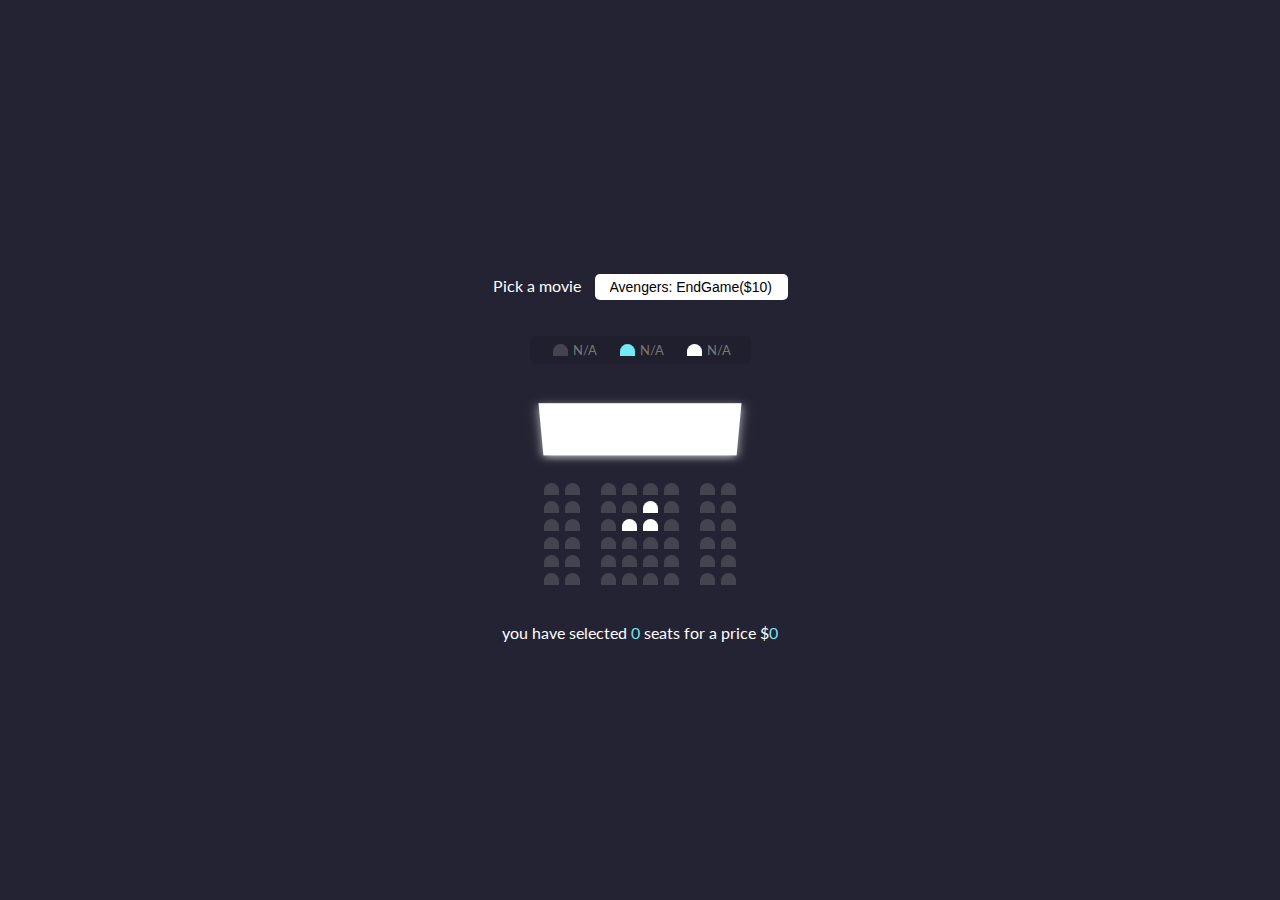
<file: 2.movie_seat/index.html>
<!DOCTYPE html>
<!--[if lt IE 7]>      <html class="no-js lt-ie9 lt-ie8 lt-ie7"> <![endif]-->
<!--[if IE 7]>         <html class="no-js lt-ie9 lt-ie8"> <![endif]-->
<!--[if IE 8]>         <html class="no-js lt-ie9"> <![endif]-->
<!--[if gt IE 8]><!-->
<html class="no-js">
	<!--<![endif]-->
	<head>
		<meta charset="utf-8" />
		<meta http-equiv="X-UA-Compatible" content="IE=edge" />
		<title></title>
		<meta name="description" content="" />
		<meta name="viewport" content="width=device-width, initial-scale=1" />

		<link href="style.css" rel="stylesheet" />
	</head>
	<body>
		<div class="movie-container">
			<label>Pick a movie</label>
			<select id="movie">
				<option value="10">Avengers: EndGame($10)</option>
				<option value="12">Joker ($12)</option>
				<option value="8">Toy story ($8)</option>
				<option value="9">Lion king ($9)</option>
			</select>
		</div>
		<ul class="showcase">
			<li>
				<div class="seat"></div>
				<small>N/A</small>
			</li>

			<li>
				<div class="seat selected"></div>
				<small>N/A</small>
			</li>
			<li>
				<div class="seat occupied"></div>
				<small>N/A</small>
			</li>
		</ul>
		<div class="container">
			<div class="screen"></div>
			<div class="row">
				<div class="seat"></div>
				<div class="seat"></div>
				<div class="seat"></div>
				<div class="seat"></div>
				<div class="seat"></div>
				<div class="seat"></div>
				<div class="seat"></div>
				<div class="seat"></div>
			</div>
			<div class="row">
				<div class="seat"></div>
				<div class="seat"></div>
				<div class="seat"></div>
				<div class="seat"></div>
				<div class="seat occupied"></div>
				<div class="seat"></div>
				<div class="seat"></div>
				<div class="seat"></div>
			</div>
			<div class="row">
				<div class="seat"></div>
				<div class="seat"></div>
				<div class="seat"></div>
				<div class="seat occupied"></div>
				<div class="seat occupied"></div>
				<div class="seat"></div>
				<div class="seat"></div>
				<div class="seat"></div>
			</div>
			<div class="row">
				<div class="seat"></div>
				<div class="seat"></div>
				<div class="seat"></div>
				<div class="seat"></div>
				<div class="seat"></div>
				<div class="seat"></div>
				<div class="seat"></div>
				<div class="seat"></div>
			</div>
			<div class="row">
				<div class="seat"></div>
				<div class="seat"></div>
				<div class="seat"></div>
				<div class="seat"></div>
				<div class="seat"></div>
				<div class="seat"></div>
				<div class="seat"></div>
				<div class="seat"></div>
			</div>
			<div class="row">
				<div class="seat"></div>
				<div class="seat"></div>
				<div class="seat"></div>
				<div class="seat"></div>
				<div class="seat"></div>
				<div class="seat"></div>
				<div class="seat"></div>
				<div class="seat"></div>
			</div>
		</div>
		<p class="text">
			you have selected <span id="count">0</span> seats for a price $<span
				id="total"
				>0</span
			>
		</p>
		<script src="app.js"></script>
	</body>
</html>
</file>
<file: 2.movie_seat/style.css>
@import url('https://fonts.googleapis.com/css2?family=Lato:wght@300;400;700&display=swap');

* {
    box-sizing: border-box;
}

body {
    background-color: #242333;
    display: flex;
    flex-direction: column;
    align-items: center;
    justify-content: center;
    height: 100vh;
    font-family: "Lato", sans-serif;
    margin: 0;
    color: white;
}

.movie-container {
    margin: 20px 0;
}

.container {
    perspective: 1000px;
    margin-bottom: 30px
}

.movie-container select {
    background-color: #fff;
    border: 0;
    border-radius: 5px;
    font-size: 14px;
    margin-left: 10px;
    padding: 5px 15px 5px 15px;
    -moz-appearance: none;
    -webkit-appearance: none;
    appearance: none;
}

.seat {
    background-color: #444451;
    height: 12px;
    width: 15px;
    margin: 3px;
    border-top-left-radius: 10px;
    border-top-right-radius: 10px;
}

.seat.selected {
    background-color: #6feaf6;
}

.seat.occupied {
    background-color: #fff;
}

.seat:nth-of-type(2) {
    margin-right: 18px;
}

.seat:nth-last-of-type(2) {
    margin-left: 18px;
}

.seat:not(.occupied):hover {
    cursor: pointer;
    transform: scale(1.2)
}

.showcase .seat:not(.occupied):hover {
    cursor: default;
    transform: scale(1)
}

.showcase {
    background-color: rgba(0, 0, 0, 0.1);
    padding: 5px 10px;
    border-radius: 5px;
    color: #777;
    list-style-type: none;
    display: flex;
    justify-content: space-between;
}

.showcase li {
    display: flex;
    align-items: center;
    justify-content: center;
    margin: 0 10px;
}

.showcase li small {
    margin-left: 2px;
}

.row {
    display: flex;
}

.screen {
    background-color: white;
    height: 70px;
    width: 100%;
    margin: 15px 0;
    transform: rotateX(-45deg);
    box-shadow: 0 3px 10px rgba(255, 255, 255, 0.7);
}

p.text {
    margin: 5px 0;
}

p.text span {
    color: #6feaf6;
}
</file>
